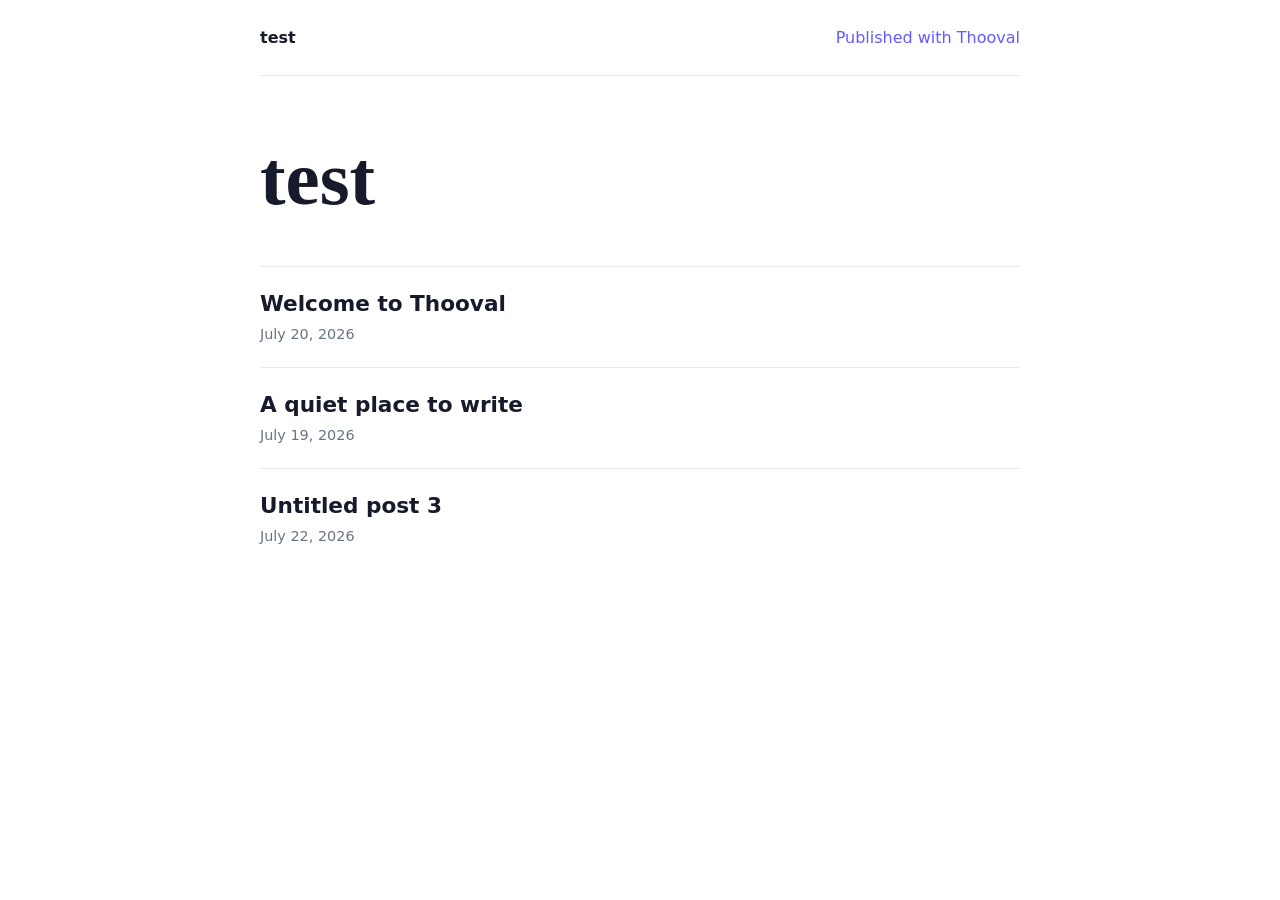
<file: index.html>
<!doctype html><html lang="en"><head><meta charset="utf-8"><meta name="viewport" content="width=device-width,initial-scale=1"><meta name="description" content="test"><title>test</title><link rel="stylesheet" href="assets/style.css"></head><body><div class="shell"><header class="site-header"><a class="site-title" href="index.html">test</a><span class="site-mark">Published with Thooval</span></header><main><h1 class="intro">test</h1><section class="post-list"><a class="post-card" href="posts/welcome-to-thooval.html"><h2>Welcome to Thooval</h2><time>July 20, 2026</time></a><a class="post-card" href="posts/a-quiet-place-to-write.html"><h2>A quiet place to write</h2><time>July 19, 2026</time></a><a class="post-card" href="posts/untitled-post-3.html"><h2>Untitled post 3</h2><time>July 22, 2026</time></a></section></main></div></body></html>
</file>
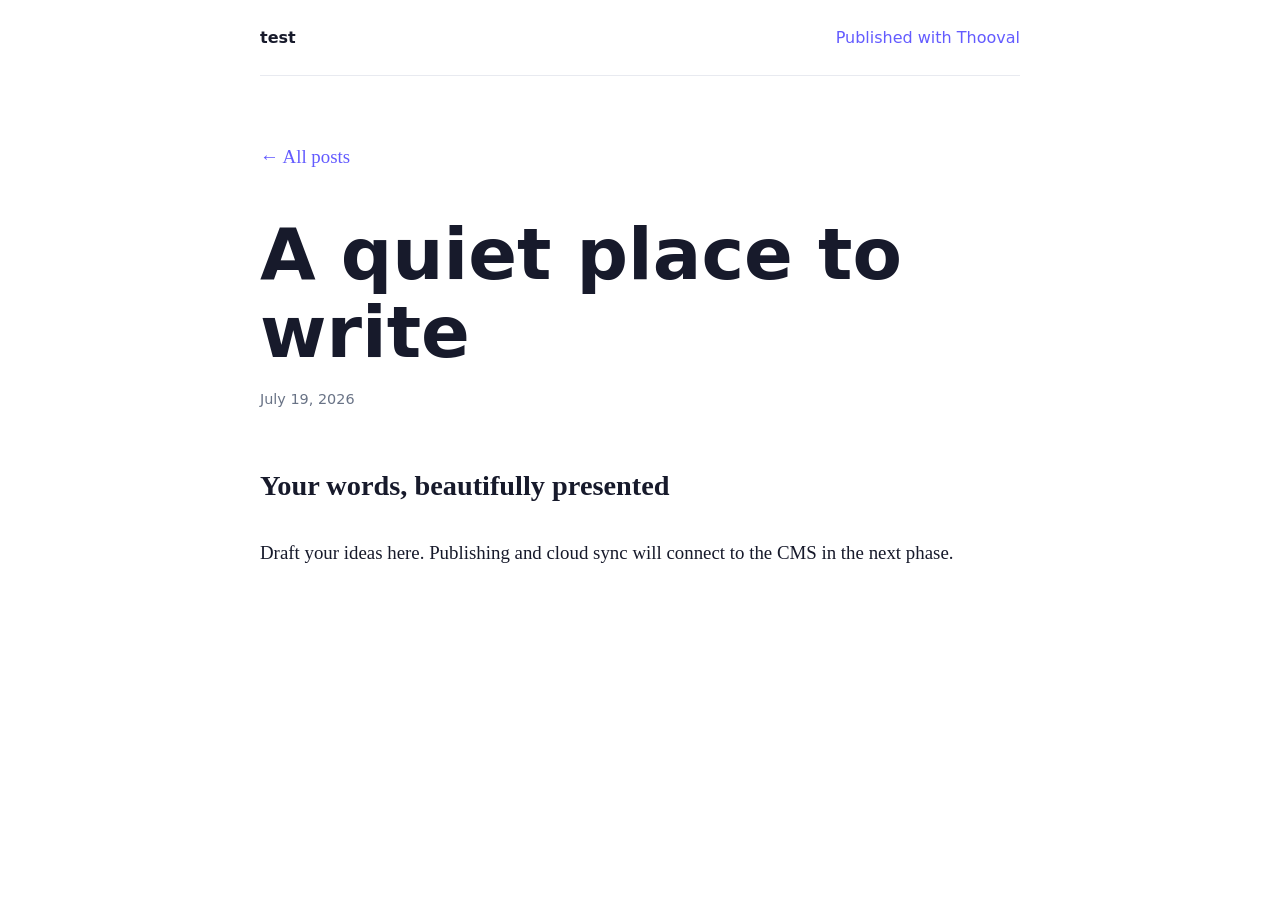
<file: posts/a-quiet-place-to-write.html>
<!doctype html><html lang="en"><head><meta charset="utf-8"><meta name="viewport" content="width=device-width,initial-scale=1"><title>A quiet place to write · test</title><link rel="stylesheet" href="../assets/style.css"></head><body><div class="shell"><header class="site-header"><a class="site-title" href="../index.html">test</a><span class="site-mark">Published with Thooval</span></header><main><article class="post"><a class="back" href="../index.html">← All posts</a><h1>A quiet place to write</h1><time class="date">July 19, 2026</time><h2>Your words, beautifully presented</h2>
<p>Draft your ideas here. Publishing and cloud sync will connect to the CMS in the next phase.</p>
</article></main></div></body></html>
</file>
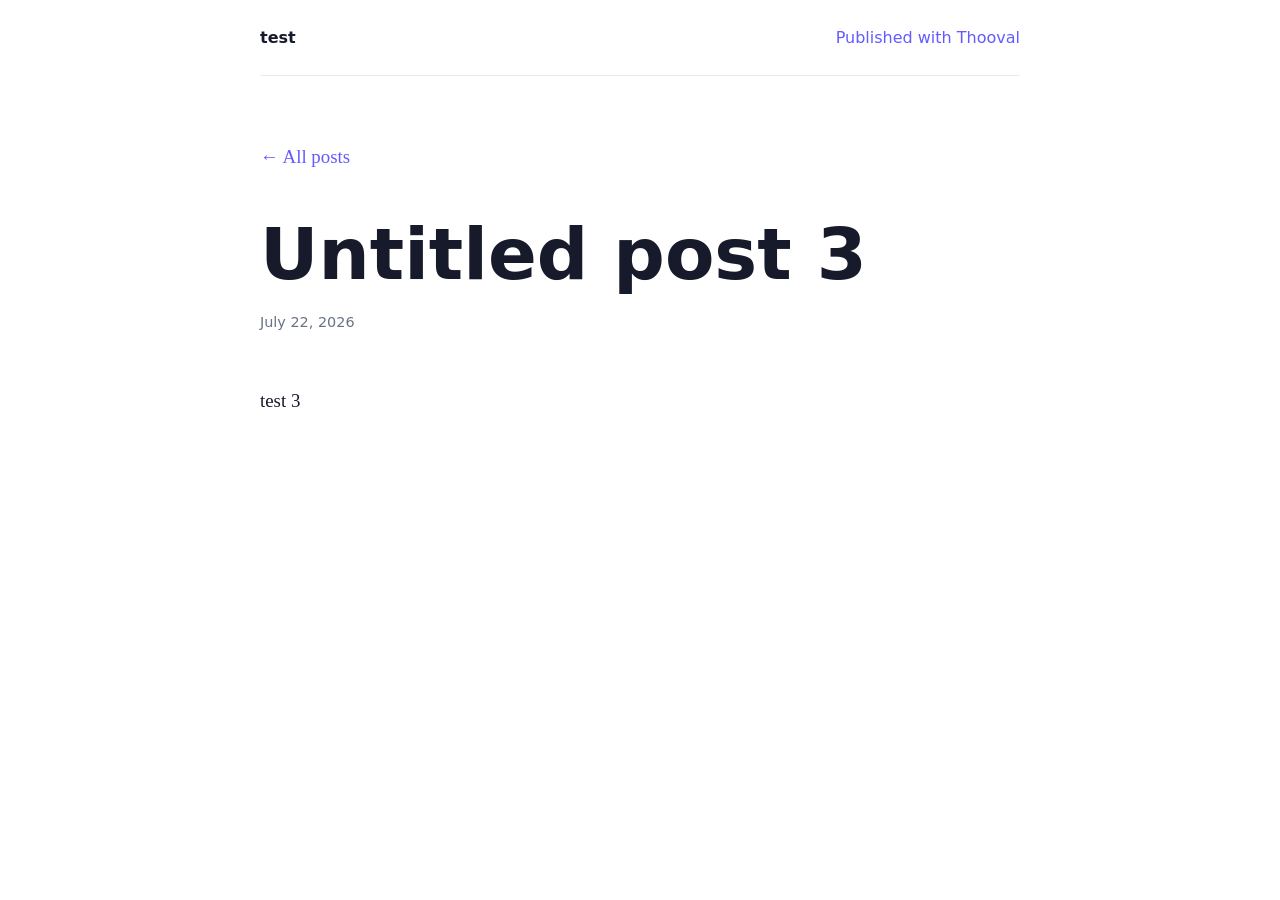
<file: posts/untitled-post-3.html>
<!doctype html><html lang="en"><head><meta charset="utf-8"><meta name="viewport" content="width=device-width,initial-scale=1"><title>Untitled post 3 · test</title><link rel="stylesheet" href="../assets/style.css"></head><body><div class="shell"><header class="site-header"><a class="site-title" href="../index.html">test</a><span class="site-mark">Published with Thooval</span></header><main><article class="post"><a class="back" href="../index.html">← All posts</a><h1>Untitled post 3</h1><time class="date">July 22, 2026</time><p>test 3</p></article></main></div></body></html>
</file>
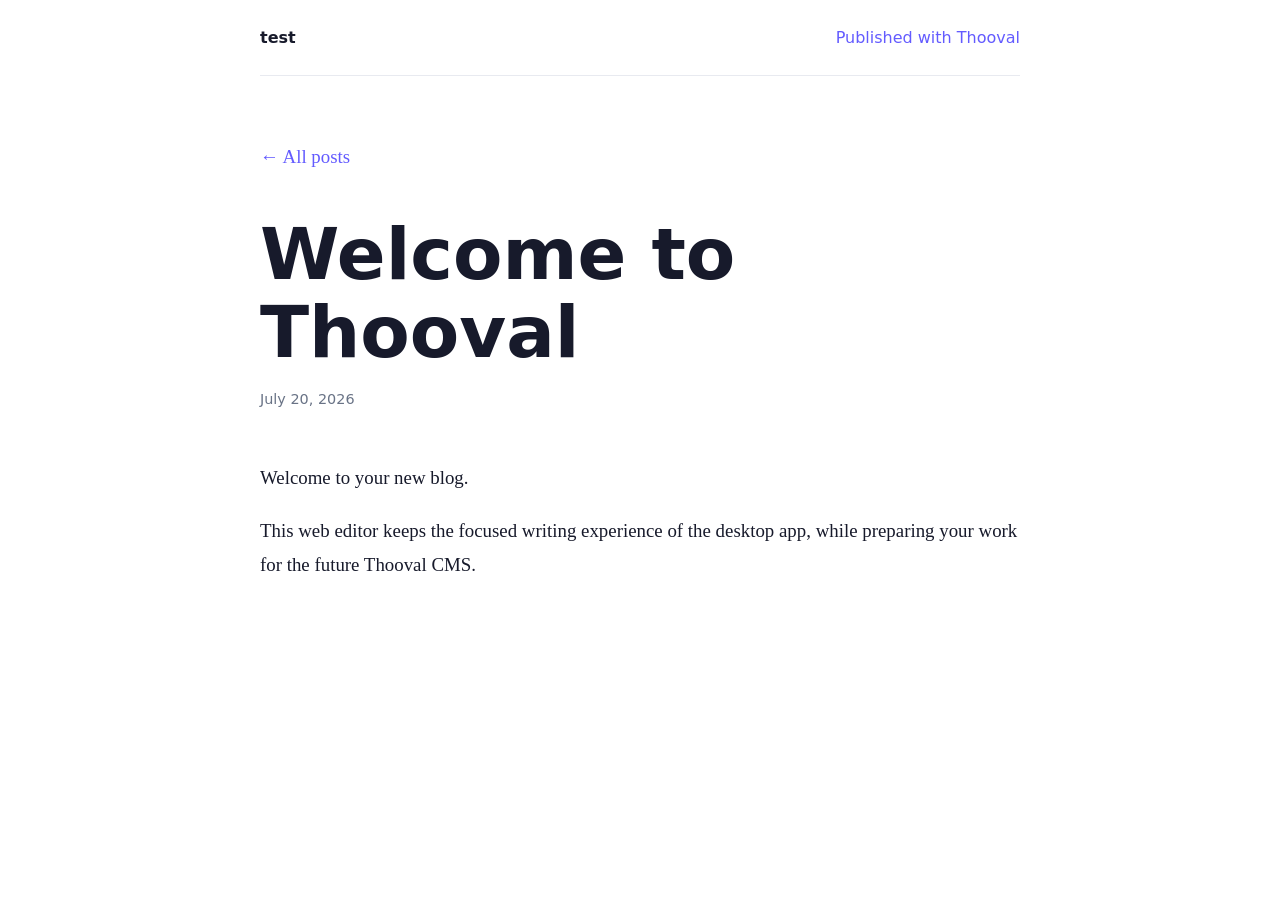
<file: posts/welcome-to-thooval.html>
<!doctype html><html lang="en"><head><meta charset="utf-8"><meta name="viewport" content="width=device-width,initial-scale=1"><title>Welcome to Thooval · test</title><link rel="stylesheet" href="../assets/style.css"></head><body><div class="shell"><header class="site-header"><a class="site-title" href="../index.html">test</a><span class="site-mark">Published with Thooval</span></header><main><article class="post"><a class="back" href="../index.html">← All posts</a><h1>Welcome to Thooval</h1><time class="date">July 20, 2026</time><p>Welcome to your new blog.</p>
<p>This web editor keeps the focused writing experience of the desktop app, while preparing your work for the future Thooval CMS.</p>
</article></main></div></body></html>
</file>
<file: assets/style.css>
:root{color-scheme:light;--ink:#171a2b;--muted:#697386;--accent:#635bff;--line:#e8eaf0}*{box-sizing:border-box}body{margin:0;color:var(--ink);background:#fff;font-family:Inter,ui-sans-serif,system-ui,sans-serif}.shell{width:min(760px,calc(100% - 40px));margin:auto}.site-header{display:flex;align-items:center;justify-content:space-between;padding:28px 0;border-bottom:1px solid var(--line)}.site-title{color:var(--ink);font-weight:800;text-decoration:none}.site-mark{color:var(--accent)}main{padding:64px 0 100px}.intro{margin:0 0 48px;font-family:Georgia,serif;font-size:clamp(2.2rem,7vw,4.8rem);line-height:1.02}.post-list{display:grid;gap:0}.post-card{display:block;padding:24px 0;border-top:1px solid var(--line);color:inherit;text-decoration:none}.post-card h2{margin:0 0 8px;font-size:1.35rem}.post-card time{color:var(--muted);font-size:.9rem}.post{font-family:Georgia,serif;font-size:1.18rem;line-height:1.8}.post h1{font-family:Inter,ui-sans-serif,system-ui,sans-serif;font-size:clamp(2.2rem,7vw,4.5rem);line-height:1.08;margin:0 0 16px}.post .date{display:block;margin-bottom:48px;color:var(--muted);font-family:Inter,ui-sans-serif,system-ui,sans-serif;font-size:.9rem}.post img{display:block;max-width:100%;height:auto;margin:2rem auto;border-radius:14px}.post a{color:var(--accent)}.back{display:inline-block;margin-bottom:42px;color:var(--accent);text-decoration:none}@media(max-width:600px){main{padding-top:42px}.site-header{padding:20px 0}}
</file>
